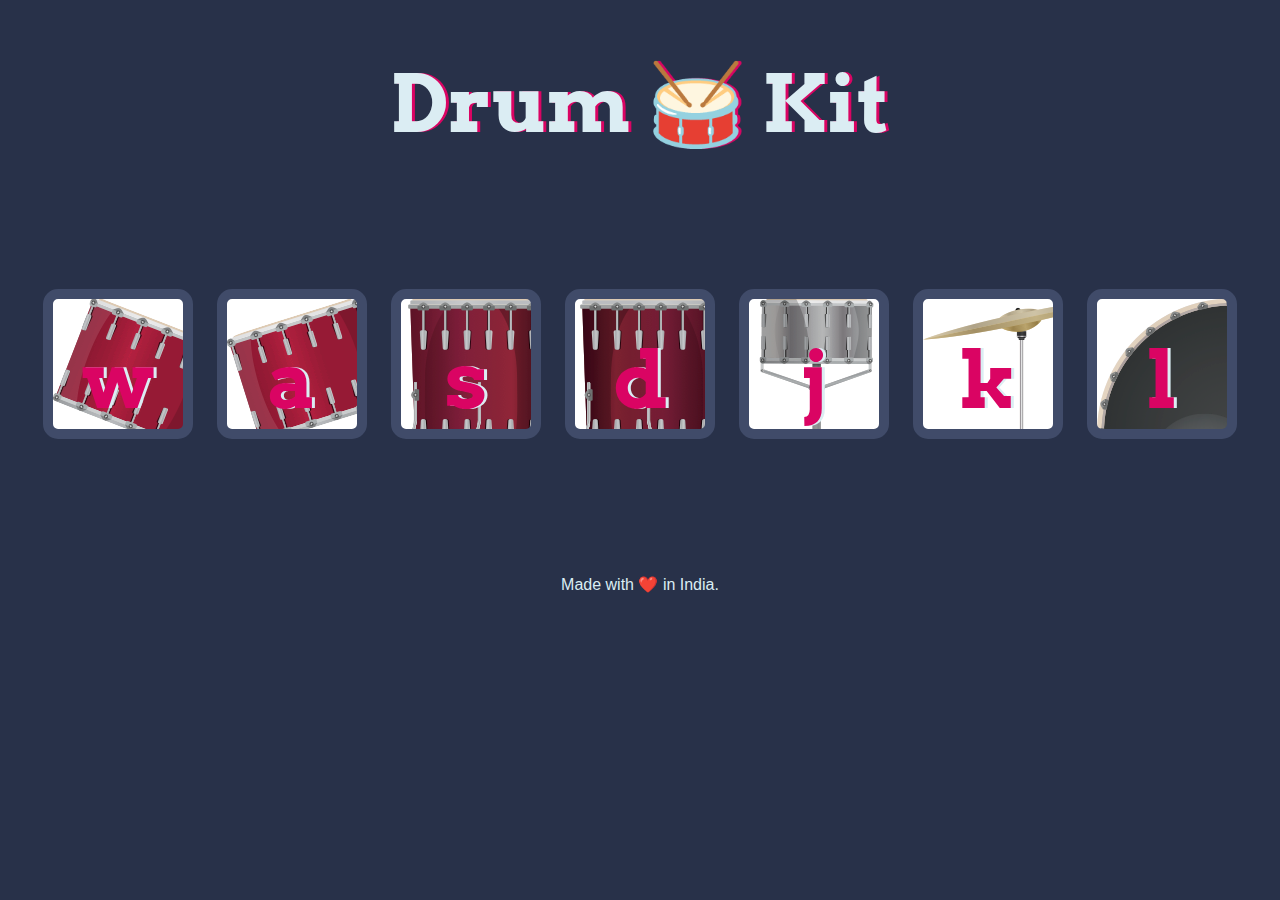
<file: index.html>
<!DOCTYPE html>
<html lang="en" dir="ltr">

<head>
  <meta charset="utf-8">
  <title>Drum Kit</title>
  <link rel="apple-touch-icon" sizes="180x180" href="favicon_io/apple-touch-icon.png">
  <link rel="icon" type="image/png" sizes="32x32" href="favicon_io/favicon-32x32.png">
  <link rel="icon" type="image/png" sizes="16x16" href="favicon_io/favicon-16x16.png">
  <link rel="manifest" href="favicon_io/site.webmanifest">
  <link rel="stylesheet" href="styles.css">
  <link href="https://fonts.googleapis.com/css?family=Arvo" rel="stylesheet">
</head>

<body>

  <h1 id="title">Drum 🥁 Kit</h1>
  <div class="set">
    <button class="w drum">w</button>
    <button class="a drum">a</button>
    <button class="s drum">s</button>
    <button class="d drum">d</button>
    <button class="j drum">j</button>
    <button class="k drum">k</button>
    <button class="l drum">l</button>
  </div>


  <footer>
    Made with ❤️ in India.
  </footer>
  <script src="DrumKit.js"></script>
</body>

</html>
</file>
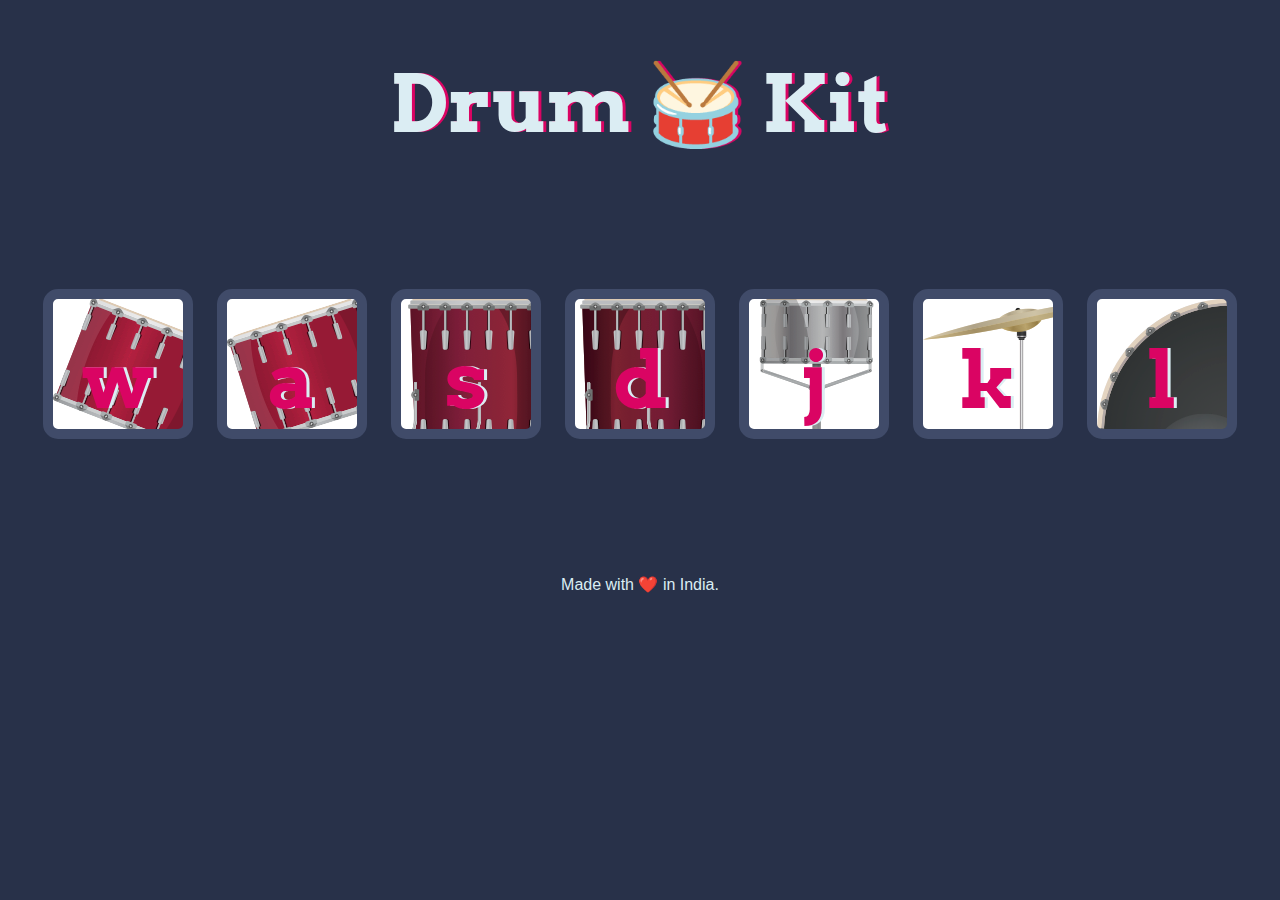
<file: DrumKit.html>
<!DOCTYPE html>
<html lang="en" dir="ltr">

<head>
  <meta charset="utf-8">
  <title>Drum Kit</title>
  <link rel="stylesheet" href="styles.css">
  <link href="https://fonts.googleapis.com/css?family=Arvo" rel="stylesheet">
</head>

<body>

  <h1 id="title">Drum 🥁 Kit</h1>
  <div class="set">
    <button class="w drum">w</button>
    <button class="a drum">a</button>
    <button class="s drum">s</button>
    <button class="d drum">d</button>
    <button class="j drum">j</button>
    <button class="k drum">k</button>
    <button class="l drum">l</button>
  </div>


  <footer>
    Made with ❤️ in India.
  </footer>
  <script src="DrumKit.js"></script>
</body>

</html>
</file>
<file: styles.css>
body {
    text-align: center;
    background-color: #283149;
  }
  
  h1 {
    font-size: 5rem;
    color: #DBEDF3;
    font-family: "Arvo", cursive;
    text-shadow: 3px 0 #DA0463;
  
  }
  
  footer {
    color: #DBEDF3;
    font-family: sans-serif;
  }
  
  .w {
        background-image: url(tom1.png);
  }
  
  .a {
        background-image: url(tom2.png);
  }
  
  .s {
        background-image: url(tom3.png);
  }
  
  .d {
        background-image: url(tom4.png);
  }
  
  .j {
        background-image: url(snare.png);
  }
  
  .k {
        background-image: url(crash.png);    
  }
  
  .l {
        background-image: url(kick.png);
  }
  
  .set {
    margin: 10% auto;
  }
  
  .game-over {
    background-color: red;
    opacity: 0.8;
  }
  
  .pressed {
    box-shadow: 0 3px 4px 0 #DBEDF3;
    opacity: 0.5;
  }
  
  .red {
    color: red;
  }
  
  .drum {
    outline: none;
    border: 10px solid #404B69;
    font-size: 5rem;
    font-family: 'Arvo', cursive;
    line-height: 2;
    font-weight: 900;
    color: #DA0463;
    text-shadow: 3px 0 #DBEDF3;
    border-radius: 15px;
    display: inline-block;
    width: 150px;
    height: 150px;
    text-align: center;
    margin: 10px;
    background-color: white;
  }
</file>
